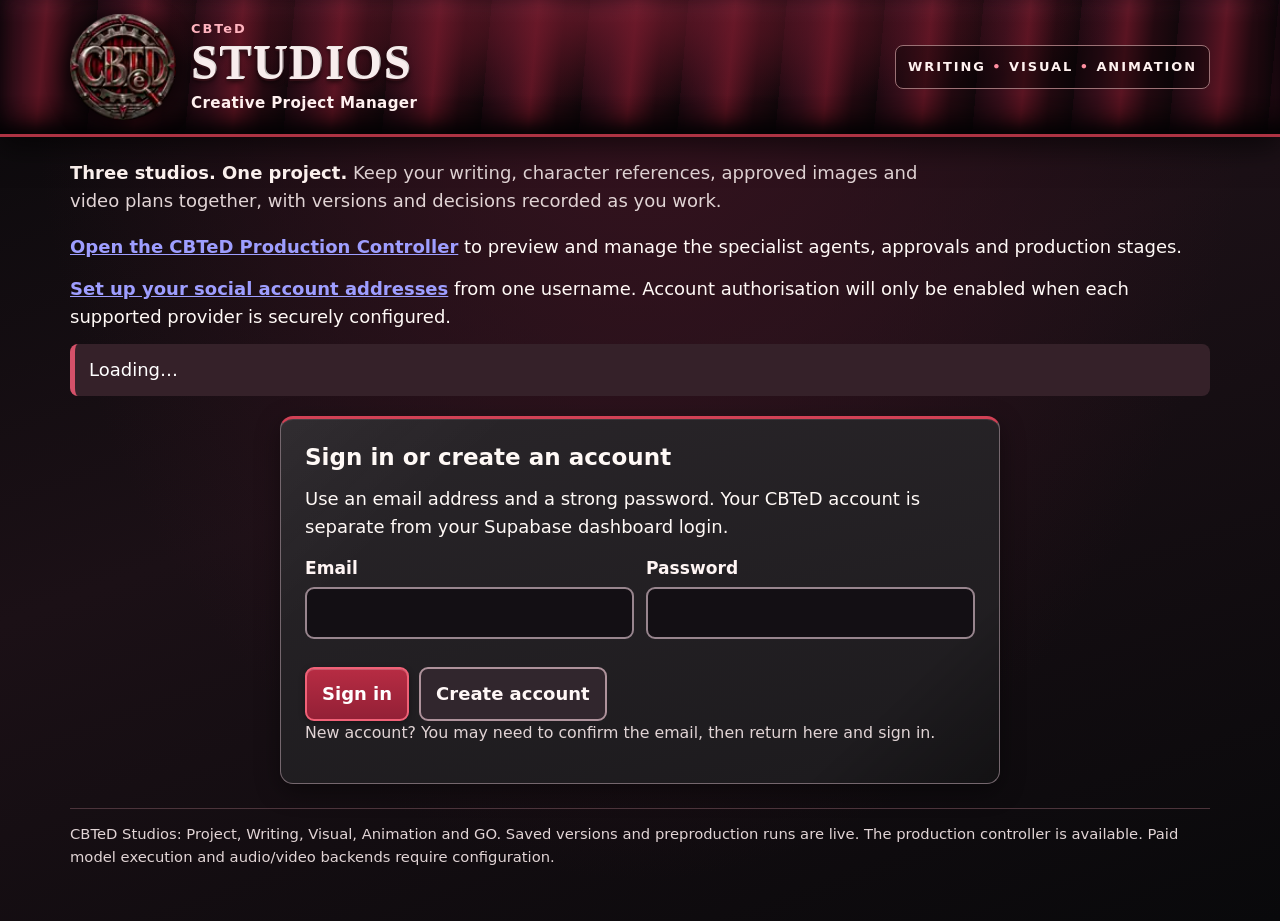
<file: app/index.html>
<!doctype html>
<html lang="en">
<head>
  <meta charset="utf-8">
  <meta name="viewport" content="width=device-width,initial-scale=1">
  <meta name="theme-color" content="#250c16">
  <meta name="description" content="CBTeD: a source-first shared project manager for Writing, Visual and Animation studios.">
  <title>CBTeD Studios | Creative Project Manager</title>
  <meta property="og:title" content="CBTeD Studios">
  <meta property="og:description" content="Three creative studios. One shared project. Writing, Visual and Animation.">
  <meta property="og:image" content="https://cannabusted.github.io/CBTeD/assets/cbted-emblem.webp">
  <link rel="icon" type="image/webp" sizes="96x96" href="./assets/cbted-emblem.webp">
  <link rel="stylesheet" href="./styles.css">
  <script type="module" src="./app.js"></script>
</head>
<body>
<a class="skip-link" href="#main">Skip to main content</a>
<header class="site-header">
  <div class="container header-inner">
    <a class="brand-lockup" href="./" aria-label="CBTeD Studios, project manager home">
      <img class="brand-emblem" src="./assets/cbted-emblem.webp" alt="" width="96" height="96" fetchpriority="high">
      <span class="brand-text">
        <span class="eyebrow brand-name">CBTeD</span>
        <span class="brand-studios" aria-hidden="true">STUDIOS</span>
        <span class="brand-subtitle">Creative Project Manager</span>
      </span>
    </a>
    <span class="header-descriptor">WRITING <span aria-hidden="true">•</span> VISUAL <span aria-hidden="true">•</span> ANIMATION</span>
  </div>
</header>
<main id="main" class="container">
  <p class="intro"><strong>Three studios. One project.</strong> Keep your writing, character references, approved images and video plans together, with versions and decisions recorded as you work.</p>
  <p><a href="./production.html"><strong>Open the CBTeD Production Controller</strong></a> to preview and manage the specialist agents, approvals and production stages.</p>
  <p><a href="./socials.html"><strong>Set up your social account addresses</strong></a> from one username. Account authorisation will only be enabled when each supported provider is securely configured.</p>
  <div id="status" class="status" role="status" aria-live="polite">Loading…</div>
  <section id="auth-panel" class="panel" aria-labelledby="auth-heading">
    <h2 id="auth-heading">Sign in or create an account</h2>
    <p>Use an email address and a strong password. Your CBTeD account is separate from your Supabase dashboard login.</p>
    <form id="auth-form">
      <div class="fields">
        <label>Email <input id="email" name="email" type="email" autocomplete="email" required></label>
        <label>Password <input id="password" name="password" type="password" autocomplete="current-password" required minlength="8"></label>
      </div>
      <div class="actions">
        <button type="submit">Sign in</button>
        <button type="button" id="sign-up" class="secondary">Create account</button>
      </div>
    </form>
    <p class="hint">New account? You may need to confirm the email, then return here and sign in.</p>
  </section>
  <dialog id="signup-dialog" class="auth-dialog" aria-labelledby="signup-dialog-title" aria-describedby="signup-dialog-description">
    <div class="auth-dialog-content">
      <p class="eyebrow">CBTeD ACCOUNT</p>
      <h2 id="signup-dialog-title">Check your email</h2>
      <p id="signup-dialog-description">Your registration request may have gone through.</p>
      <p id="signup-dialog-instructions">Open the confirmation email from Supabase and tap its link. Then come back here and sign in.</p>
      <p class="hint">Check your spam or junk folder too. If an email has already arrived, you do not need to register again.</p>
      <button id="signup-dialog-close" type="button" autofocus>Got it</button>
    </div>
  </dialog>
  <section id="workspace" hidden aria-label="Your private workspace">
    <div class="session-bar">
      <p>Signed in as <strong id="user-email"></strong></p>
      <button type="button" id="sign-out" class="secondary">Sign out</button>
    </div>
    <div class="layout">
      <aside class="panel" aria-labelledby="projects-heading">
        <h2 id="projects-heading">Projects</h2>
        <form id="project-form">
          <label>New project name <input id="project-title" name="project-title" placeholder="e.g. An Ordinary Tuesday" maxlength="200" required></label>
          <button type="submit">Create project</button>
        </form>
        <p id="project-empty" class="hint">You have no projects yet.</p>
        <ul id="project-list" class="clean-list" aria-label="Your projects"></ul>
      </aside>
      <div id="project-details" class="main-column" hidden>
        <nav class="studio-navigation panel" aria-label="Choose a studio">
          <label for="studio-selector">Which studio would you like to work in?
            <select id="studio-selector">
              <option value="project">1. Project setup, rules and files</option>
              <option value="writing">2. Writing Studio: lyrics, stories and ideas</option>
              <option value="visual">3. Visual Studio: image generation setup</option>
              <option value="animation">4. Animation Studio: video generation setup</option>
              <option value="run">5. GO: Prepare production</option>
            </select>
          </label>
          <p id="studio-nav-help" class="hint">Choose a studio, complete its boxes, then use Save at the bottom of that studio page. You can return to any studio without losing saved versions.</p>
        </nav>
        <div id="page-project" class="studio-page" data-studio-page="project">
          <section class="panel" aria-labelledby="selected-heading">
          <p class="eyebrow">PROJECT WORKSPACE</p>
          <h2 id="selected-heading"></h2>
          <p id="project-summary" class="hint"></p>
          <form id="project-settings-form">
            <label for="project-display-title">Project title
              <input id="project-display-title" maxlength="200" required placeholder="What is your project called?">
            </label>
            <label for="project-description">What is this project about?
              <textarea id="project-description" class="compact-textarea" rows="5" placeholder="Describe your song, story, film, video or creative project."></textarea>
            </label>
          </form>
        </section>
          <section class="panel" aria-labelledby="rules-heading">
          <h2 id="rules-heading">Project rules and corrections</h2>
          <p>Store project-specific rules separately from the three studios' master instructions. Revisions retain their history.</p>
          <form id="rule-form">
            <div class="fields">
              <label>Applies to
                <select id="rule-scope"><option value="project">Whole project</option><option value="writing">Writing</option><option value="visual">Visual</option><option value="animation">Animation</option></select>
              </label>
              <label>Name this rule <input id="rule-key" maxlength="160" placeholder="e.g. Main character always wears a black hat" required></label>
              <label>Kind
                <select id="rule-kind"><option value="constraint">Constraint</option><option value="correction">Correction</option><option value="decision">Decision</option><option value="preference">Preference</option><option value="reference">Reference</option></select>
              </label>
            </div>
            <label>Describe the rule or correction <textarea id="rule-body" rows="4" required placeholder="Write exactly what must stay the same or what needs to change."></textarea></label>
            <button type="submit">Save rule revision</button>
          </form>
          <h3>Current project rules</h3>
          <p id="rules-empty" class="hint">No project-specific rules saved.</p>
          <ul id="rules-list" class="clean-list"></ul>
        </section>
          <section class="panel" aria-labelledby="files-heading">
          <div class="section-heading"><h2 id="files-heading">Private project files</h2><span class="pill">All studios</span></div>
          <p>Reference photos, documents, sound and video files are stored privately. Each upload gets a unique path.</p>
          <form id="file-form">
            <div class="fields">
              <label>File category
                <select id="file-category">
                  <option value="references">Reference images and files</option>
                  <option value="writing">Writing files</option>
                  <option value="images">Generated images</option>
                  <option value="videos">Video clips</option>
                  <option value="audio">Audio</option>
                  <option value="exports">Exports</option>
                  <option value="other">Other</option>
                </select>
              </label>
              <label>Choose a file <input id="project-file" type="file" required></label>
            </div>
            <button type="submit">Upload private file</button>
          </form>
          <h3>Files in this project</h3>
          <p id="files-empty" class="hint">No files uploaded.</p>
          <ul id="files-list" class="clean-list"></ul>
        </section>
          <section class="panel page-save-footer" aria-label="Save this project's details">
            <div class="page-save-actions">
              <button type="submit" form="project-settings-form">Save Project Details</button>
              <p id="project-save-info" class="hint" role="status" aria-live="polite">Project title and description are saved here. Rules and files have their own save and upload controls.</p>
            </div>
          </section>
        </div>
        <div id="page-writing" class="studio-page" data-studio-page="writing" hidden>
          <section class="panel" aria-labelledby="writing-heading">
          <div class="section-heading"><h2 id="writing-heading">Writing Studio: your words and ideas</h2><span class="pill">Writing</span></div>
          <p>Keep what you've already written separate from your ideas and possible rewrites. You can start with just an idea. Each time you save, CBTeD keeps a new version without replacing the earlier one.</p>
          <div class="fields">
            <label for="source-select">Choose writing you've already saved
              <select id="source-select"><option value="">Start something new</option></select>
            </label>
            <label for="version-select">Choose an earlier saved draft
              <select id="version-select" disabled><option value="">No drafts saved yet</option></select>
            </label>
          </div>
          <form id="source-form">
            <div class="fields">
              <label for="source-title"><span id="writing-title-label">Song title</span>
                <input id="source-title" maxlength="200" required placeholder="Type your song title here">
              </label>
              <label for="source-type">What are you writing?
                <select id="source-type">
                  <option value="lyrics">Song lyrics</option><option value="poem">Poem</option>
                  <option value="story">Story</option><option value="script">Script</option>
                  <option value="treatment">Film or story treatment</option><option value="notes">Notes</option>
                  <option value="other">Other writing</option>
                </select>
              </label>
            </div>
            <div class="writing-field">
              <label for="source-text" id="writing-current-label">My current lyrics</label>
              <p id="writing-current-help" class="hint">These are the lyrics you've written already. Leave this blank if you're still working out the idea.</p>
              <textarea id="source-text" rows="10" spellcheck="true" aria-describedby="writing-current-help" placeholder="My current lyrics: paste or type the lyrics you have so far."></textarea>
            </div>
            <div class="writing-field">
              <label for="writing-ideas" id="writing-ideas-label">My ideas</label>
              <p id="writing-ideas-help" class="hint">Keep themes, scenes, images, rough thoughts and notes here. They won't be treated as finished lyrics.</p>
              <textarea id="writing-ideas" class="compact-textarea" rows="5" spellcheck="true" aria-describedby="writing-ideas-help" placeholder="My ideas: what I want to write about, what happens, and anything I don't want to forget."></textarea>
            </div>
            <div class="writing-field">
              <label for="writing-suggestions" id="writing-suggestions-label">Suggested lyrics / alternative lines</label>
              <p id="writing-suggestions-help" class="hint">Put possible rewrites or suggested lines here. They remain suggestions and won't replace your current lyrics.</p>
              <textarea id="writing-suggestions" class="compact-textarea" rows="5" spellcheck="true" aria-describedby="writing-suggestions-help" placeholder="Suggested lyrics: alternative lines or possible verses to consider later."></textarea>
            </div>

          </form>
          <p id="version-info" class="hint" aria-live="polite">Nothing saved yet. Enter a title and something in at least one writing box.</p>
          <div class="actions">
            <button type="button" id="approve-source" class="secondary" disabled>Approve this saved draft</button>
            <button type="button" id="handoff-source" class="secondary" disabled>Prepare approved writing for Visual Studio</button>
          </div>
          <p id="approval-info" class="hint">You choose which saved version is approved. Ideas and suggested lines stay separate from your current writing.</p>
          <div class="page-save-actions">
            <button type="submit" form="source-form">Save Writing Draft</button>
            <button type="button" id="new-source" class="secondary">Start another piece of writing</button>
          </div>
        </section>
        </div>
        <div id="page-visual" class="studio-page" data-studio-page="visual" hidden>
          <section class="panel" aria-labelledby="visual-heading">
          <div class="section-heading"><h2 id="visual-heading">Visual Studio</h2><span class="pill">Image generation</span></div>
          <p>Describe the images you want and connect the right character, style and location references. Each requested image is a separate task. Saving this page does not generate an image.</p>
          <form id="visual-form">
            <label for="visual-purpose">What are these images for?
              <select id="visual-purpose">
                <option value="song">Song or music video</option>
                <option value="story">Story or narrative</option>
                <option value="poster">Poster or key art</option>
                <option value="thumbnail">Thumbnail or cover</option>
                <option value="animation">Still frames for animation</option>
                <option value="other">Other project</option>
              </select>
            </label>
            <label for="visual-source-ref">Approved writing to illustrate (optional)
              <select id="visual-source-ref"><option value="">Independent visual concept, without writing</option></select>
            </label>
            <label for="visual-concept">What should the images show?
              <textarea id="visual-concept" rows="5" placeholder="Describe the scenes, emotions or central visual concept." required></textarea>
            </label>
            <label for="visual-source-moment">Specific lyric, paragraph or scene to use
              <textarea id="visual-source-moment" class="compact-textarea" rows="3" placeholder="Exact line or moment in the source. For a set, describe which moments should be explored."></textarea>
            </label>
            <div class="fields">
              <label for="visual-count">How many separate images?
                <input id="visual-count" type="number" min="1" max="50" value="1" required>
              </label>
              <label for="visual-ratio">Image shape
                <select id="visual-ratio">
                  <option value="16:9">16:9 landscape (video)</option>
                  <option value="9:16">9:16 portrait (social video)</option>
                  <option value="1:1">1:1 square</option>
                  <option value="2:3">2:3 portrait</option>
                  <option value="3:2">3:2 landscape</option>
                  <option value="7:3">7:3 extra wide</option>
                </select>
              </label>
            </div>
            <label for="visual-world">Visual style and world
              <textarea id="visual-world" class="compact-textarea" rows="4" placeholder="Photorealistic documentary, cinematic lighting, colour palette, atmosphere, locations, textures."></textarea>
            </label>
            <label for="visual-characters">Characters and their appearance
              <textarea id="visual-characters" class="compact-textarea" rows="4" placeholder="Identity, face, clothing, accessories, poses, and how to keep characters consistent."></textarea>
            </label>
            <label for="visual-camera">Camera angles and variety
              <textarea id="visual-camera" class="compact-textarea" rows="3" placeholder="Close-ups, overhead shots, different locations, interactions, visual metaphors."></textarea>
            </label>
            <label for="visual-continuity">What must stay consistent?
              <textarea id="visual-continuity" class="compact-textarea" rows="3" placeholder="Fixed character details, wardrobe, props, source continuity, established visual world."></textarea>
            </label>
            <label for="visual-restrictions">Things to avoid or correct
              <textarea id="visual-restrictions" class="compact-textarea" rows="3" placeholder="Unwanted repeats, incorrect colours or clothing, mistakes to prevent."></textarea>
            </label>
            <h3>Reference images</h3>
            <p class="hint">Upload character, clothing, style, location or object images, then select the correct role for each.</p>
            <div class="asset-upload-widget">
              <label for="visual-upload-file">Add reference photograph(s) to this project
                <input id="visual-upload-file" type="file" accept="image/*" multiple>
              </label>
              <button id="visual-upload-button" type="button" class="secondary">Upload Visual References</button>
              <p id="visual-upload-status" class="hint" role="status" aria-live="polite">Your reference images stay private to this project.</p>
            </div>
            <div class="fields">
              <label for="visual-character-asset">Character identity photo
                <select id="visual-character-asset"><option value="">No character photo selected</option></select>
              </label>
              <label for="visual-style-asset">Style reference image
                <select id="visual-style-asset"><option value="">No style image selected</option></select>
              </label>
              <label for="visual-location-asset">Location reference image
                <select id="visual-location-asset"><option value="">No location image selected</option></select>
              </label>
              <label for="visual-object-asset">Prop or object reference image
                <select id="visual-object-asset"><option value="">No object image selected</option></select>
              </label>
              <label for="visual-clothing-asset">Clothing or wardrobe reference
                <select id="visual-clothing-asset"><option value="">No clothing image selected</option></select>
              </label>
              <label for="visual-composition-asset">Camera framing or composition reference
                <select id="visual-composition-asset"><option value="">No composition image selected</option></select>
              </label>
            </div>
            <div class="fields">
              <label for="visual-thumbnail-policy">Should a thumbnail count as one of the images?
                <select id="visual-thumbnail-policy">
                  <option value="none">No thumbnail requested</option>
                  <option value="included">Yes, include it in the total count</option>
                  <option value="additional">Create one extra thumbnail beyond the count</option>
                </select>
              </label>
              <label for="visual-thumbnail-title">Exact thumbnail or poster text, if needed
                <input id="visual-thumbnail-title" placeholder="Type the exact title and artist wording here">
              </label>
            </div>
            <div class="page-save-actions">
              <button type="submit">Save Visual Setup</button>
              <p id="visual-save-info" class="hint" role="status" aria-live="polite">No Visual setup saved yet.</p>
            </div>
          </form>
        </section>
        </div>
        <div id="page-animation" class="studio-page" data-studio-page="animation" hidden>
          <section class="panel" aria-labelledby="animation-heading">
          <div class="section-heading"><h2 id="animation-heading">Animation Studio</h2><span class="pill">Image to video</span></div>
          <p>Set the actions, camera motion, sound and continuity for each video clip. Motion prompts describe what changes over time in the approved still image. Saving here does not render a video.</p>
          <form id="animation-form">
            <label for="animation-source-ref">Approved writing or scene (optional)
              <select id="animation-source-ref"><option value="">Independent animation concept</option></select>
            </label>
            <label for="animation-start-asset">Starting image to animate
              <select id="animation-start-asset"><option value="">Select an image after uploading it</option></select>
            </label>
            <div class="asset-upload-widget">
              <label for="animation-upload-file">Upload the image to animate
                <input id="animation-upload-file" type="file" accept="image/*">
              </label>
              <button id="animation-upload-button" type="button" class="secondary">Upload Start Image</button>
              <p id="animation-upload-status" class="hint" role="status" aria-live="polite">Upload first, then select the approved start image above.</p>
            </div>
            <label for="animation-goal">What happens in this scene?
              <textarea id="animation-goal" rows="5" required placeholder="Describe the action, change and emotional beat that should unfold in the video."></textarea>
            </label>
            <div class="fields">
              <label for="animation-count">How many separate video clips?
                <input id="animation-count" type="number" min="1" max="50" value="1" required>
              </label>
              <label for="animation-seconds">Seconds per clip
                <input id="animation-seconds" type="number" min="1" max="300" value="10" required>
              </label>
              <label for="animation-ratio">Video shape
                <select id="animation-ratio">
                  <option value="16:9">16:9 landscape</option>
                  <option value="9:16">9:16 portrait</option>
                  <option value="1:1">1:1 square</option>
                  <option value="7:3">7:3 extra wide</option>
                </select>
              </label>
              <label for="animation-provider">Preferred video generator
                <select id="animation-provider">
                  <option value="unselected">Choose later (provider not connected)</option>
                  <option value="runway">Runway (requires provider connection)</option>
                  <option value="kling">Kling (requires provider connection)</option>
                  <option value="other">Other image-to-video provider (requires connection)</option>
                </select>
              </label>
            </div>
            <label for="animation-subject">Subject movement and action
              <textarea id="animation-subject" class="compact-textarea" rows="3" placeholder="Who moves, how their body acts, and what changes first, next and last."></textarea>
            </label>
            <label for="animation-camera">Camera movement
              <textarea id="animation-camera" class="compact-textarea" rows="3" placeholder="Push-in, tracking, orbit, tilt, locked shot, crane movement, shot changes."></textarea>
            </label>
            <label for="animation-atmosphere">Environment and atmosphere in motion
              <textarea id="animation-atmosphere" class="compact-textarea" rows="3" placeholder="Moving light, rain, fog, fabric, traffic, reflections or background activity."></textarea>
            </label>
            <label for="animation-audio">Audio, dialogue and ambience
              <textarea id="animation-audio" class="compact-textarea" rows="3" placeholder="Exact dialogue if supplied, room tone, sound effects or atmosphere."></textarea>
            </label>
            <label for="animation-continuity">What must remain the same?
              <textarea id="animation-continuity" class="compact-textarea" rows="3" placeholder="Reference character, clothing, starting image, physical geography and end-frame continuity."></textarea>
            </label>
            <div class="page-save-actions">
              <button type="submit">Save Animation Setup</button>
              <p id="animation-save-info" class="hint" role="status" aria-live="polite">No Animation setup saved yet.</p>
            </div>
          </form>
        </section>
        </div>
        <div id="page-run" class="studio-page" data-studio-page="run" hidden>
          <section class="panel" aria-labelledby="run-heading">
          <div class="section-heading"><h2 id="run-heading">GO: Prepare your production</h2><span class="pill">Production control</span></div>
          <p>Select the studios you want to use. GO saves a dated production snapshot and creates the relevant work records. It can also create a downloadable production brief.</p>
          <p class="run-warning">Media generation is not yet connected: GO prepares and tracks work, but it cannot claim to have generated images or video clips. Those tasks are recorded as waiting for an authorised generation provider.</p>
          <form id="run-form">
            <fieldset class="stage-choices">
              <legend>Which stages should this run include?</legend>
              <label><input id="run-writing" type="checkbox" checked> Writing: use my saved draft</label>
              <label><input id="run-visual" type="checkbox"> Visual: use my saved image setup</label>
              <label><input id="run-animation" type="checkbox"> Animation: use my saved video setup</label>
            </fieldset>
            <div id="run-preflight" class="preflight" role="status" aria-live="polite">Select stages to check what is ready.</div>
          </form>
          <h3>Previous production runs</h3>
          <p id="runs-empty" class="hint">No production runs saved yet.</p>
          <ul id="runs-list" class="clean-list"></ul>
        </section>
          <section class="panel" aria-labelledby="tasks-heading">
          <div class="section-heading"><h2 id="tasks-heading">Studio tasks</h2><span class="pill">Shared progress</span></div>
          <p>Track work in Writing, Visual or Animation. Creating a task records it, but does not start AI generation.</p>
          <form id="task-form">
            <div class="fields">
              <label>Studio
                <select id="task-studio"><option value="writing">Writing</option><option value="visual">Visual</option><option value="animation">Animation</option></select>
              </label>
              <label>Requested separate outputs <input id="task-units" type="number" min="1" max="1000" value="1" required></label>
            </div>
            <label>What do you want done? <input id="task-operation" maxlength="300" placeholder="e.g. Create six separate 16:9 images from my lyrics" required></label>
            <button type="submit">Create task</button>
          </form>
          <h3>Project tasks</h3>
          <p id="tasks-empty" class="hint">No tasks recorded.</p>
          <ul id="tasks-list" class="clean-list"></ul>
        </section>
          <section class="panel" aria-labelledby="handoffs-heading">
          <h2 id="handoffs-heading">Studio handoffs</h2>
          <p>An approved writing version can be handed off to Visual Studio without changing the source text.</p>
          <p id="handoffs-empty" class="hint">No handoffs recorded.</p>
          <ul id="handoffs-list" class="clean-list"></ul>
        </section>
          <section class="panel page-save-footer" aria-label="Run the selected production stages">
            <div class="page-save-actions">
              <button id="run-submit" type="submit" form="run-form">GO: Prepare Production Run</button>
              <p id="run-status" class="hint" role="status" aria-live="polite">Nothing started yet.</p>
              <button type="button" id="download-brief" class="secondary" disabled>Download latest production brief</button>
            </div>
          </section>
        </div>
      </div>
    </div>
  </section>
</main>
<footer class="container footer"><p>CBTeD Studios: Project, Writing, Visual, Animation and GO. Saved versions and preproduction runs are live. The production controller is available. Paid model execution and audio/video backends require configuration.</p></footer>
</body>
</html>
</file>
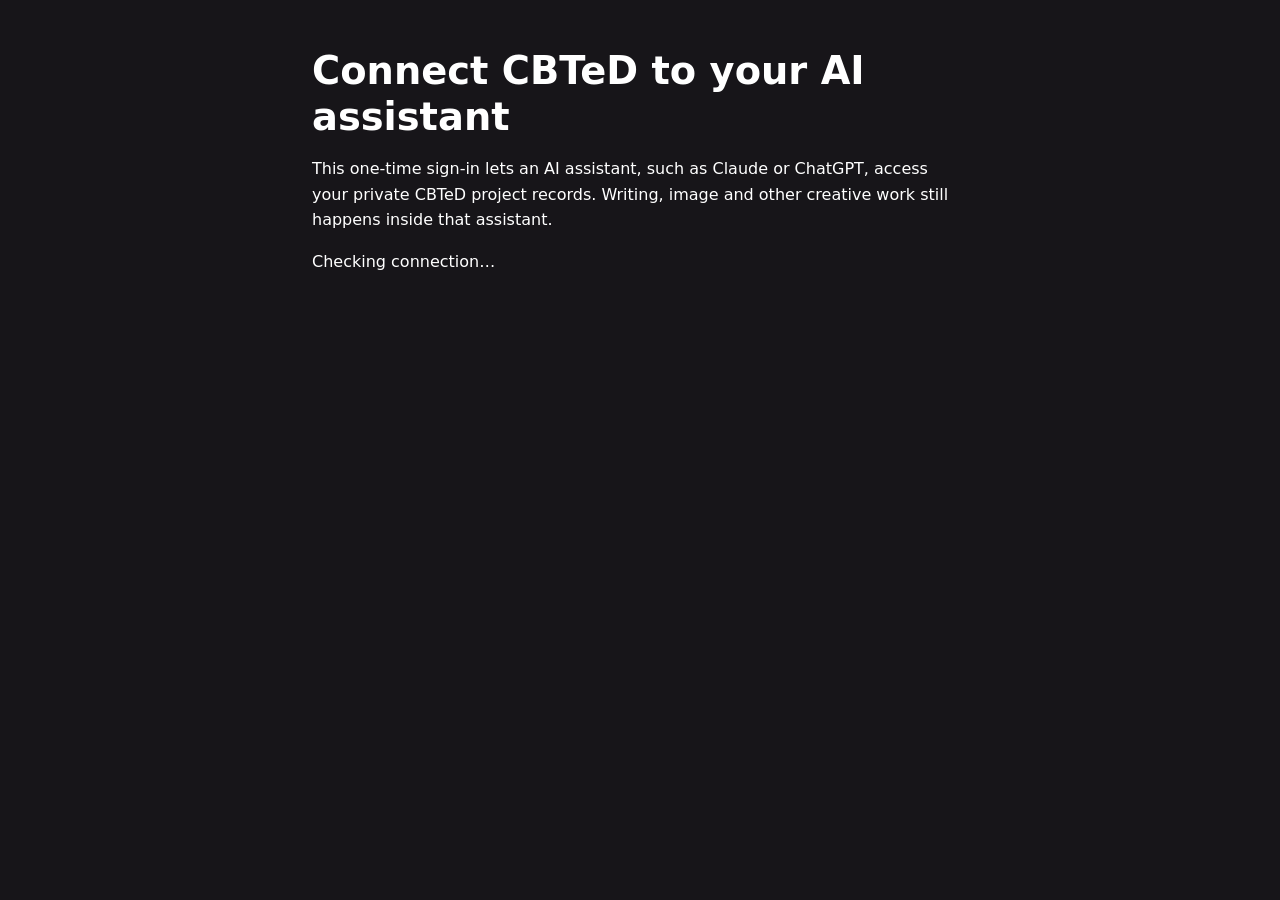
<file: app/oauth/consent/index.html>
<!doctype html>
<html lang="en">
<head>
  <meta charset="utf-8">
  <meta name="viewport" content="width=device-width, initial-scale=1">
  <title>Connect CBTeD to your AI assistant</title>
  <meta name="description" content="Authorise an AI assistant such as Claude or ChatGPT to access your private CBTeD creative projects.">
  <meta http-equiv="Content-Security-Policy" content="default-src 'none'; script-src 'self' https://esm.sh; connect-src https://dmzzyfiwtosxtyekpbfi.supabase.co https://esm.sh; style-src 'unsafe-inline'; img-src 'self' data:; base-uri 'none'; object-src 'none'">
  <style>
    :root{color-scheme:dark;font-family:system-ui,sans-serif;background:#171519;color:#fff}
    body{max-width:41rem;margin:0 auto;padding:clamp(1rem,5vw,3rem);line-height:1.6}
    h1{line-height:1.2;font-size:clamp(1.75rem,6vw,2.4rem);margin:0 0 1rem}
    h2{font-size:1.2rem}
    .panel{background:#242127;border:1px solid #696169;border-radius:14px;padding:1.2rem;margin:1rem 0}
    button,input{font:inherit;box-sizing:border-box}
    label{display:block;font-weight:650;margin-top:1rem}
    input{display:block;width:100%;border:2px solid #9e939e;background:#100d11;color:#fff;padding:.75rem;border-radius:8px}
    button{border:2px solid #ffc0c0;border-radius:10px;background:#9c1730;color:#fff;padding:.75rem 1rem;font-weight:700;margin:.6rem .5rem .2rem 0;cursor:pointer}
    button.secondary{background:transparent}
    button:focus-visible,input:focus-visible,a:focus-visible{outline:4px solid #f6d66f;outline-offset:4px}
    button:disabled{opacity:.6;cursor:progress}
    a{color:#ffb0bd}
    #status{min-height:2rem}
    .error{color:#ffc3c3}
    code{overflow-wrap:anywhere}
    [hidden]{display:none!important}
    ul{padding-left:1.4rem}
  </style>
</head>
<body>
  <main>
    <h1>Connect CBTeD to your AI assistant</h1>
    <p>This one-time sign-in lets an AI assistant, such as Claude or ChatGPT, access your private CBTeD project records. Writing, image and other creative work still happens inside that assistant.</p>
    <p id="status" role="status" aria-live="polite">Checking connection…</p>
    <section id="signin" class="panel" hidden>
      <h2>Sign in to your CBTeD account</h2>
      <form id="signin-form">
        <label for="email">Email</label><input id="email" type="email" autocomplete="email" required>
        <label for="password">Password</label><input id="password" type="password" autocomplete="current-password" required>
        <button id="signin-button" type="submit">Sign in</button>
      </form>
      <p><a href="../../">Manage or create your CBTeD account</a></p>
    </section>
    <section id="consent" class="panel" hidden>
      <h2>Review the requested access</h2>
      <p>Signed in as <strong id="signed-in-as"></strong>.</p>
      <p>Application: <strong id="client-name"></strong></p>
      <p>Destination: <code id="redirect-uri"></code></p>
      <p>Permissions requested:</p>
      <ul id="scopes"></ul>
      <p>Granting access lets <span class="assistant-name">this assistant</span> read and manage your CBTeD projects under your existing account permissions. It does not grant access to your Supabase dashboard or database secrets.</p>
      <button id="approve" type="button">Approve connection</button>
      <button id="deny" type="button" class="secondary">Deny</button>
      <button id="switch-account" type="button" class="secondary">Use another CBTeD account</button>
    </section>
  </main>
  <script type="module" src="./consent.js"></script>
</body>
</html>
</file>
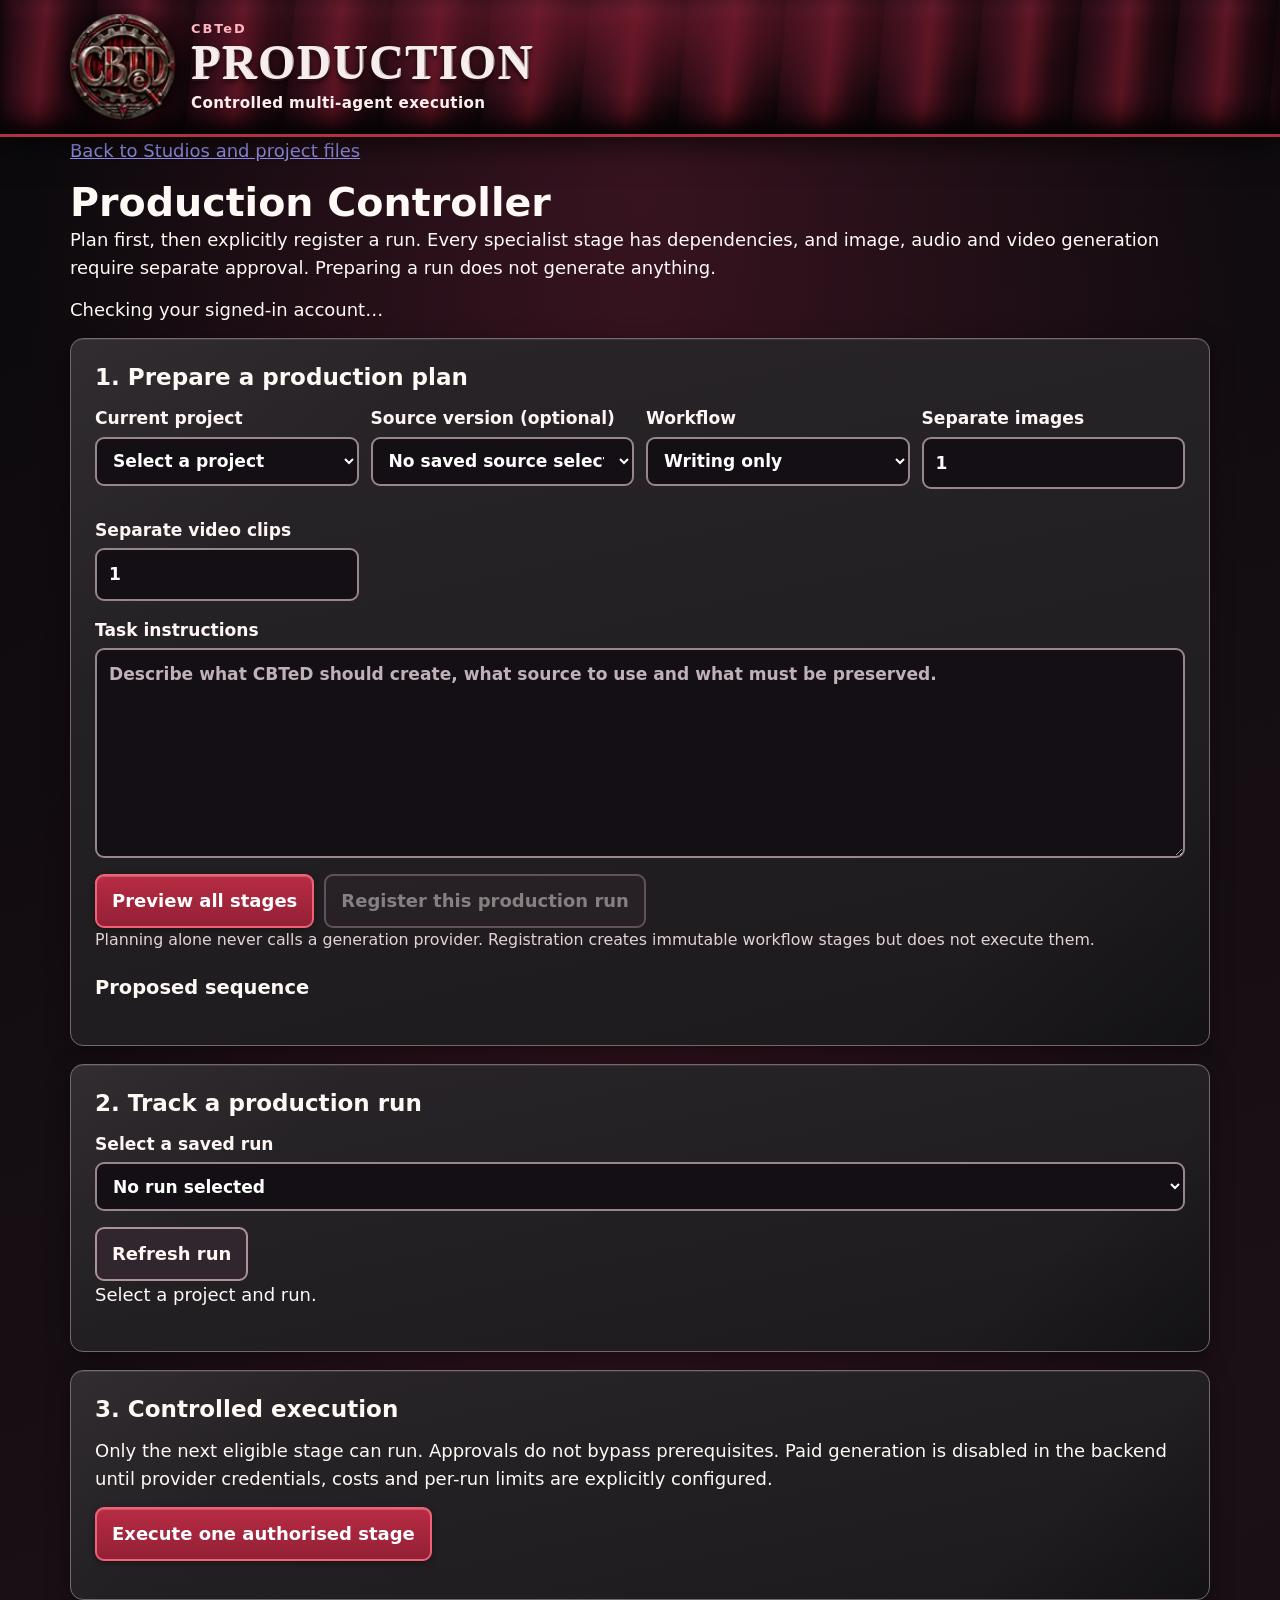
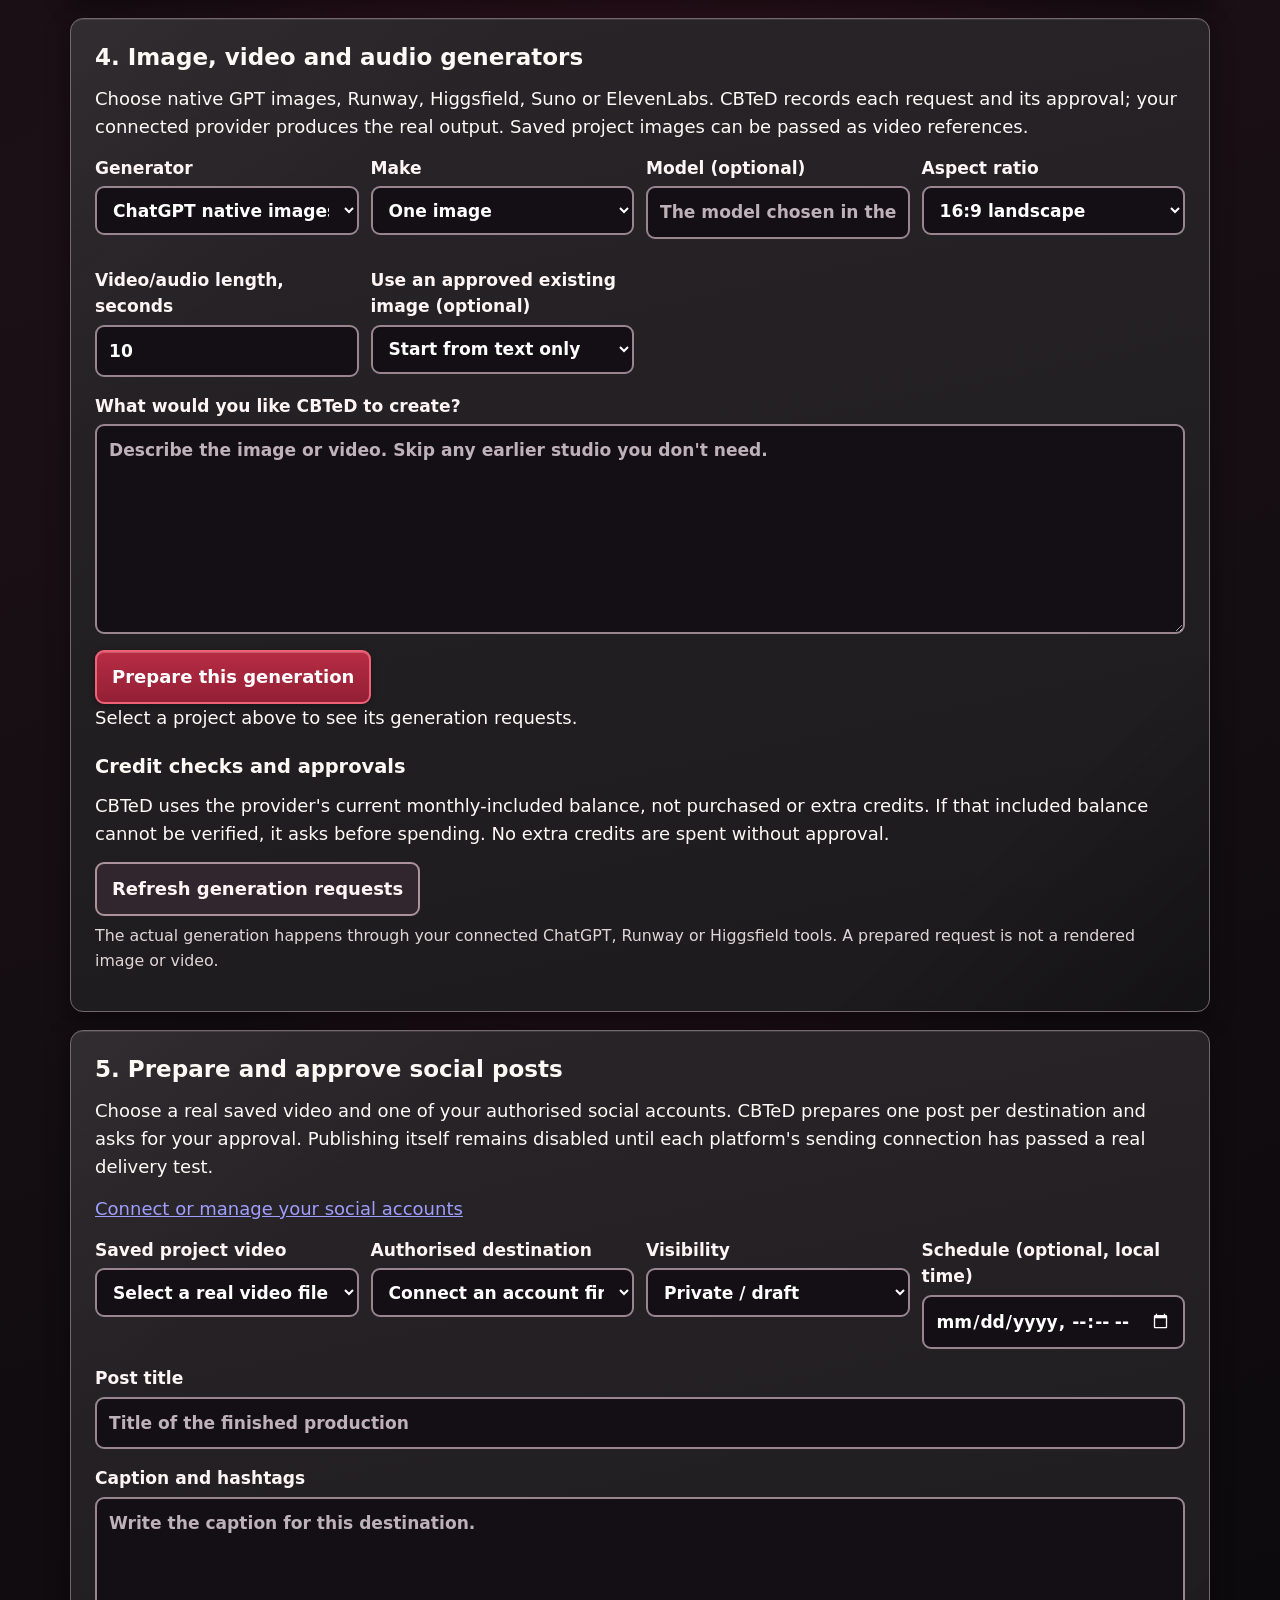
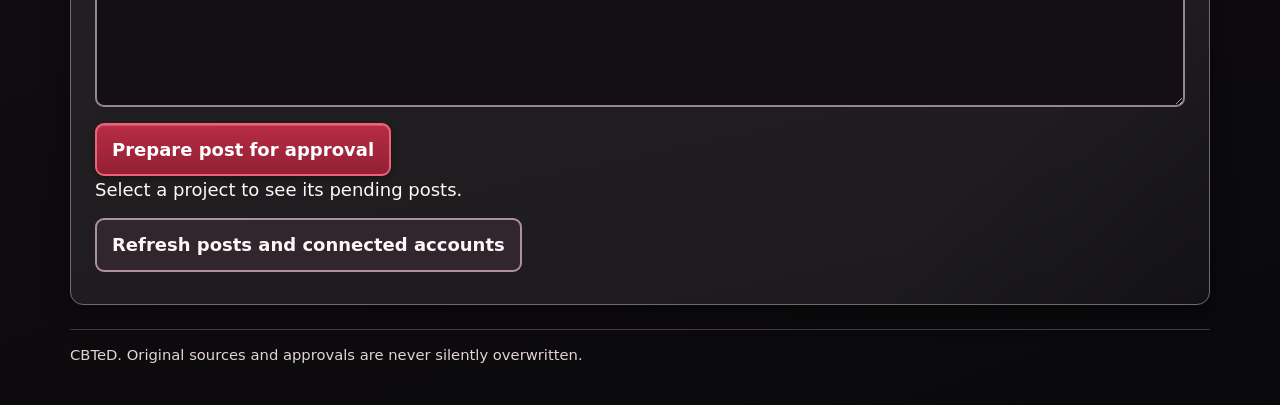
<file: app/production.html>
<!doctype html>
<html lang="en">
<head>
 <meta charset="utf-8">
 <meta name="viewport" content="width=device-width,initial-scale=1">
 <meta name="theme-color" content="#250c16">
 <title>CBTeD | Production Controller</title>
 <link rel="stylesheet" href="./styles.css">
 <script type="module" src="./production.js"></script>
</head>
<body>
<a class="skip-link" href="#main">Skip to controller</a>
<header class="site-header"><div class="container header-inner">
 <a class="brand-lockup" href="./" aria-label="Back to CBTeD Studios">
  <img class="brand-emblem" src="./assets/cbted-emblem.webp" alt="" width="96" height="96">
  <span class="brand-text"><span class="eyebrow brand-name">CBTeD</span><span class="brand-studios">PRODUCTION</span><span class="brand-subtitle">Controlled multi-agent execution</span></span>
 </a>
</div></header>
<main id="main" class="container">
 <p><a href="./">Back to Studios and project files</a></p>
 <h1>Production Controller</h1>
 <p>Plan first, then explicitly register a run. Every specialist stage has dependencies, and image, audio and video generation require separate approval. Preparing a run does not generate anything.</p>
 <p id="production-status" role="status" aria-live="polite">Checking your signed-in account…</p>
 <section class="panel" aria-labelledby="planning-heading">
  <h2 id="planning-heading">1. Prepare a production plan</h2>
  <form id="production-form">
   <div class="fields">
    <label>Current project <select id="production-project" required><option value="">Select a project</option></select></label>
    <label>Source version (optional) <select id="production-source"><option value="">No saved source selected</option></select></label>
    <label>Workflow
      <select id="production-workflow" required>
        <option value="writing">Writing only</option>
        <option value="audio">Music or narration only (start with existing words)</option>
        <option value="visual">Images only</option>
        <option value="animation">Video from an idea or approved image (skip writing and image generation)</option>
        <option value="animation_publish">Video directly to publishing (skip unnecessary studios)</option>
        <option value="song_video">Complete song and music video</option>
        <option value="song_video_publish">Write song, create music/video and prepare publication</option>
        <option value="idea_to_publish">Idea to published video without music (legacy)</option>
        <option value="idea_to_publish_audio">Idea to music, video and publication (complete)</option>
      </select>
    </label>
    <label>Separate images <input id="production-images" type="number" min="1" max="20" value="1"></label>
    <label>Separate video clips <input id="production-videos" type="number" min="1" max="20" value="1"></label>
   </div>
   <label>Task instructions <textarea id="production-instructions" rows="5" maxlength="20000" placeholder="Describe what CBTeD should create, what source to use and what must be preserved." required></textarea></label>
   <div class="actions">
    <button type="submit" id="preview-production">Preview all stages</button>
    <button type="button" id="create-production" class="secondary" disabled>Register this production run</button>
   </div>
  </form>
  <p class="hint">Planning alone never calls a generation provider. Registration creates immutable workflow stages but does not execute them.</p>
  <section aria-labelledby="plan-heading">
   <h3 id="plan-heading">Proposed sequence</h3>
   <ol id="production-preview" aria-live="polite"></ol>
  </section>
 </section>
 <section class="panel" aria-labelledby="runs-heading">
  <h2 id="runs-heading">2. Track a production run</h2>
  <label>Select a saved run <select id="production-runs"><option value="">No run selected</option></select></label>
  <div class="actions"><button type="button" id="refresh-production" class="secondary">Refresh run</button></div>
  <p id="run-state" role="status" aria-live="polite">Select a project and run.</p>
  <ol id="production-steps"></ol>
 </section>
 <section class="panel" aria-labelledby="execution-heading">
  <h2 id="execution-heading">3. Controlled execution</h2>
  <p>Only the next eligible stage can run. Approvals do not bypass prerequisites. Paid generation is disabled in the backend until provider credentials, costs and per-run limits are explicitly configured.</p>
  <div class="actions"><button type="button" id="run-next">Execute one authorised stage</button></div>
  <p id="execution-result" role="status" aria-live="polite"></p>
 </section>
 <section class="panel" aria-labelledby="media-jobs-heading">
  <h2 id="media-jobs-heading">4. Image, video and audio generators</h2>
  <p>Choose native GPT images, Runway, Higgsfield, Suno or ElevenLabs. CBTeD records each request and its approval; your connected provider produces the real output. Saved project images can be passed as video references.</p>
  <form id="media-generation-form">
   <div class="fields">
    <label for="media-provider">Generator
     <select id="media-provider" required>
      <option value="chatgpt">ChatGPT native images (no external credits)</option>
      <option value="runway">Runway</option>
      <option value="higgsfield">Higgsfield</option>
      <option value="suno">Suno (songs and instrumentals)</option>
      <option value="elevenlabs">ElevenLabs (narration and dialogue)</option>
     </select>
    </label>
    <label for="media-kind">Make
     <select id="media-kind"><option value="image">One image</option><option value="video">One video clip</option><option value="audio">One music or spoken audio file</option></select>
    </label>
    <label for="media-model">Model (optional)
     <input id="media-model" placeholder="The model chosen in the connected tool" maxlength="100">
    </label>
    <label for="media-aspect">Aspect ratio
     <select id="media-aspect"><option value="16:9">16:9 landscape</option><option value="9:16">9:16 portrait</option><option value="1:1">1:1 square</option><option value="auto">Automatic</option></select>
    </label>
    <label for="media-duration">Video/audio length, seconds
     <input id="media-duration" type="number" min="1" max="360" value="10">
    </label>
    <label for="media-source">Use an approved existing image (optional)
     <select id="media-source"><option value="">Start from text only</option></select>
    </label>
   </div>
   <label for="media-prompt">What would you like CBTeD to create?
    <textarea id="media-prompt" rows="4" maxlength="20000" placeholder="Describe the image or video. Skip any earlier studio you don't need." required></textarea>
   </label>
   <button type="submit">Prepare this generation</button>
  </form>
  <p id="media-generation-status" role="status" aria-live="polite">Select a project above to see its generation requests.</p>
  <h3 id="credit-approvals-heading">Credit checks and approvals</h3>
  <p>CBTeD uses the provider's current monthly-included balance, not purchased or extra credits. If that included balance cannot be verified, it asks before spending. No extra credits are spent without approval.</p>
  <div class="actions"><button type="button" id="refresh-media" class="secondary">Refresh generation requests</button></div>
  <ul id="media-jobs" class="clean-list" aria-labelledby="credit-approvals-heading"></ul>
  <p class="hint">The actual generation happens through your connected ChatGPT, Runway or Higgsfield tools. A prepared request is not a rendered image or video.</p>
 </section>
 <section class="panel" aria-labelledby="publishing-project-heading">
  <h2 id="publishing-project-heading">5. Prepare and approve social posts</h2>
  <p>Choose a real saved video and one of your authorised social accounts. CBTeD prepares one post per destination and asks for your approval. Publishing itself remains disabled until each platform's sending connection has passed a real delivery test.</p>
  <p><a href="./socials.html">Connect or manage your social accounts</a></p>
  <form id="project-publish-form">
   <div class="fields">
    <label for="publish-asset">Saved project video
      <select id="publish-asset" required><option value="">Select a real video file</option></select>
    </label>
    <label for="publish-connection">Authorised destination
      <select id="publish-connection" required><option value="">Connect an account first</option></select>
    </label>
    <label for="publish-privacy">Visibility
      <select id="publish-privacy"><option value="private">Private / draft</option><option value="unlisted">Unlisted (where supported)</option><option value="public">Public after separate approval</option></select>
    </label>
    <label for="publish-scheduled">Schedule (optional, local time)
      <input id="publish-scheduled" type="datetime-local">
    </label>
   </div>
   <label for="publish-title">Post title
    <input id="publish-title" maxlength="200" placeholder="Title of the finished production" required>
   </label>
   <label for="publish-caption">Caption and hashtags
    <textarea id="publish-caption" rows="4" maxlength="2200" placeholder="Write the caption for this destination."></textarea>
   </label>
   <button type="submit">Prepare post for approval</button>
  </form>
  <p id="publishing-project-status" role="status" aria-live="polite">Select a project to see its pending posts.</p>
  <div class="actions"><button type="button" id="refresh-publishing" class="secondary">Refresh posts and connected accounts</button></div>
  <ul id="publishing-project-requests" class="clean-list"></ul>
 </section>
</main>
<footer class="container footer">CBTeD. Original sources and approvals are never silently overwritten.</footer>
</body>
</html>
</file>
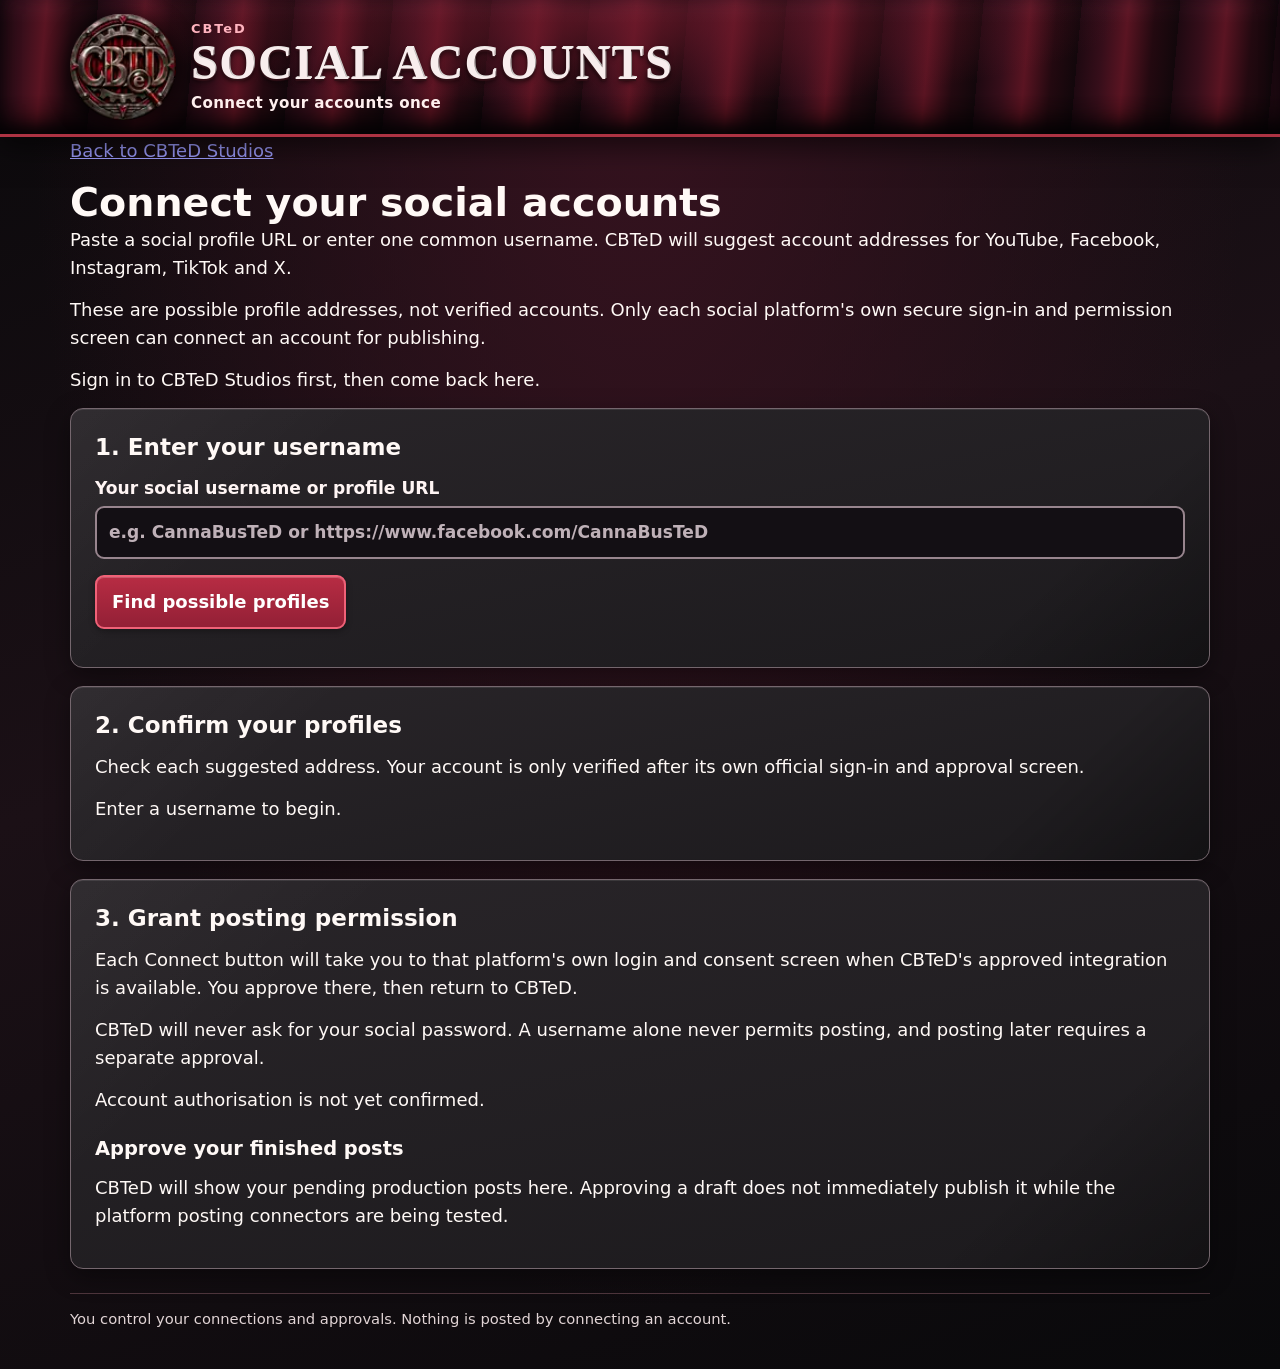
<file: app/socials.html>
<!doctype html>
<html lang="en">
<head>
 <meta charset="utf-8">
 <meta name="viewport" content="width=device-width,initial-scale=1">
 <meta name="theme-color" content="#250c16">
 <title>CBTeD | Connect social accounts</title>
 <link rel="stylesheet" href="./styles.css">
 <script type="module" src="./socials.js"></script>
</head>
<body>
<a class="skip-link" href="#main">Skip to social accounts</a>
<header class="site-header"><div class="container header-inner">
 <a class="brand-lockup" href="./" aria-label="Return to CBTeD Studios">
  <img class="brand-emblem" src="./assets/cbted-emblem.webp" alt="" width="96" height="96">
  <span class="brand-text"><span class="eyebrow brand-name">CBTeD</span><span class="brand-studios">SOCIAL ACCOUNTS</span><span class="brand-subtitle">Connect your accounts once</span></span>
 </a>
</div></header>
<main id="main" class="container">
 <p><a href="./">Back to CBTeD Studios</a></p>
 <h1>Connect your social accounts</h1>
 <p>Paste a social profile URL or enter one common username. CBTeD will suggest account addresses for YouTube, Facebook, Instagram, TikTok and X.</p>
 <p>These are possible profile addresses, not verified accounts. Only each social platform's own secure sign-in and permission screen can connect an account for publishing.</p>
 <p id="social-status" role="status" aria-live="polite">Sign in to CBTeD Studios first, then come back here.</p>
 <section class="panel" aria-labelledby="handle-heading">
  <h2 id="handle-heading">1. Enter your username</h2>
  <form id="handle-form">
   <label for="common-handle">Your social username or profile URL
    <input id="common-handle" name="handle" autocomplete="off" spellcheck="false" placeholder="e.g. CannaBusTeD or https://www.facebook.com/CannaBusTeD" maxlength="320" required>
   </label>
   <div class="actions"><button type="submit">Find possible profiles</button></div>
  </form>
  <p id="handle-note" class="hint" role="status" aria-live="polite"></p>
 </section>
 <section class="panel" aria-labelledby="profiles-heading">
  <h2 id="profiles-heading">2. Confirm your profiles</h2>
  <p>Check each suggested address. Your account is only verified after its own official sign-in and approval screen.</p>
  <div id="social-profiles" aria-live="polite"><p>Enter a username to begin.</p></div>
 </section>
 <section class="panel" aria-labelledby="approvals-heading">
  <h2 id="approvals-heading">3. Grant posting permission</h2>
  <p>Each Connect button will take you to that platform's own login and consent screen when CBTeD's approved integration is available. You approve there, then return to CBTeD.</p>
  <p>CBTeD will never ask for your social password. A username alone never permits posting, and posting later requires a separate approval.</p>
  <p id="connection-status" role="status" aria-live="polite">Account authorisation is not yet confirmed.</p>
  <section aria-labelledby="post-approvals-heading">
   <h3 id="post-approvals-heading">Approve your finished posts</h3>
   <p>CBTeD will show your pending production posts here. Approving a draft does not immediately publish it while the platform posting connectors are being tested.</p>
   <ul id="post-approvals" class="clean-list"></ul>
  </section>
  <ul id="connected-accounts" class="clean-list" aria-label="Accounts actually connected"></ul>
 </section>
</main>
<footer class="container footer">You control your connections and approvals. Nothing is posted by connecting an account.</footer>
</body>
</html>
</file>
<file: app/styles.css>
/* CBTeD Studios: the approved gunmetal/ruby/velvet visual identity.
   Text, controls and focus states remain high-contrast and mobile accessible. */
:root{
  color-scheme:dark;
  --bg:#110c10; --panel:#211d21; --panel2:#30262d; --line:#756970;
  --text:#fff9f6; --muted:#e1d4d5; --accent:#b72c43; --accent-ink:#fff;
  --ruby:#d14155; --silver:#e4dfe1; --danger:#ffb7bd;
  font-family:system-ui,-apple-system,"Segoe UI",Roboto,sans-serif;
  font-size:18px;
}
*{box-sizing:border-box}
html{scroll-behavior:smooth}
body{
  margin:0;
  background:
    radial-gradient(ellipse at 50% 0%,#381320 0%,transparent 34rem),
    linear-gradient(160deg,#0a090b 0%,#1b1016 45%,#09090b 100%);
  color:var(--text);line-height:1.55;min-height:100vh;
}
.container{width:min(1140px,calc(100% - 32px));margin-inline:auto}
.site-header{
  position:relative;isolation:isolate;overflow:hidden;
  background:
    radial-gradient(ellipse at 48% 14%,#741b2da8 0%,transparent 54%),
    repeating-linear-gradient(95deg,#1e0911 0px,#360e1a 24px,#5a1422 47px,#230910 74px,#12070b 98px);
  border-bottom:3px solid #ad3343;
  box-shadow:0 9px 28px #0009,inset 0 -8px 18px #070407;
}
.site-header::before{
  content:"";pointer-events:none;position:absolute;inset:0;
  background:linear-gradient(180deg,#fff2 0%,transparent 18%,transparent 70%,#0009 100%);
  mix-blend-mode:soft-light;
}
.header-inner{
  position:relative;display:flex;align-items:center;justify-content:space-between;
  gap:18px;min-height:112px;padding-block:14px;
}
.brand-lockup{
  display:flex;align-items:center;gap:15px;text-decoration:none;color:inherit;
  min-width:0;
}
.brand-lockup:hover .brand-studios{color:#fff}
.brand-emblem{width:clamp(78px,11vw,106px);height:auto;flex:none;filter:drop-shadow(0 3px 11px #000e)}
.brand-text{display:flex;flex-direction:column;min-width:0;line-height:1.12}
.brand-name{font-size:.85rem;letter-spacing:.22em}
.brand-studios{
  font-family:Georgia,"Times New Roman",serif;font-size:clamp(1.7rem,4vw,2.65rem);
  font-weight:900;letter-spacing:.035em;color:#f8eded;
  text-shadow:0 2px 1px #321017,0 3px 5px #000b,1px -1px 0 #f8f5f2;
}
.brand-subtitle{
  margin-top:6px;font-size:.84rem;font-weight:600;letter-spacing:.025em;color:#fff0ef;
}
.header-descriptor{
  font-weight:800;font-size:.72rem;letter-spacing:.15em;text-align:right;
  line-height:1.8;color:#fff2f0;background:#0006;border:1px solid #9b7175;
  border-radius:8px;padding:9px 12px;
}
.header-descriptor span{color:#ff8fa1}
h1{font-size:clamp(1.5rem,3.8vw,2.2rem);margin:2px 0 0;line-height:1.2}
h2{font-size:1.28rem;margin:0 0 12px;line-height:1.3}
h3{font-size:1.08rem;margin:20px 0 10px}
p{margin:0 0 14px}
.eyebrow{font-size:.72rem;font-weight:800;letter-spacing:.15em;color:#ffb4bf;margin:0}
.pill{
  display:inline-flex;align-items:center;border:1px solid #a38d94;
  color:#f2e9e8;background:#382b31;border-radius:99px;font-size:.76rem;
  padding:5px 11px;white-space:nowrap;font-weight:700;
}
.intro{
  margin:22px 0 18px;max-width:78ch;color:var(--muted);font-size:1rem;
}
.intro strong{color:#fff4f1;font-weight:800}
.panel{
  background:
    linear-gradient(137deg,#ffffff09 0%,transparent 21%,transparent 82%,#0005 100%),
    linear-gradient(168deg,#292529 0%,#1c1a1d 100%);
  border:1px solid #75676e;border-radius:13px;
  padding:clamp(16px,2.6vw,24px);margin-bottom:18px;min-width:0;
  box-shadow:0 7px 24px #0006,inset 0 1px 0 #ffffff18;
}
#auth-panel{max-width:720px;margin:20px auto;border-top:3px solid var(--ruby)}
.layout{display:grid;grid-template-columns:minmax(240px,.32fr) minmax(0,1fr);gap:20px;align-items:start}
.main-column{min-width:0}
.fields{display:grid;grid-template-columns:repeat(auto-fit,minmax(220px,1fr));gap:12px}
label{display:block;font-size:.95rem;font-weight:700;margin-bottom:16px;color:#fff5f4}
input,select,textarea{
  display:block;width:100%;margin-top:5px;background:#130f14;color:#fff;
  border:2px solid #98858e;border-radius:9px;padding:11px 12px;
  min-height:49px;font:inherit;
}
textarea{min-height:210px;resize:vertical;line-height:1.6}
input::placeholder,textarea::placeholder{color:#bfb1b8}
input:focus-visible,select:focus-visible,textarea:focus-visible,button:focus-visible,a:focus-visible{
  outline:3px solid #ffffff;outline-offset:3px;
}
button{
  border:2px solid #f06177;border-radius:9px;padding:11px 15px;min-height:48px;
  background:linear-gradient(180deg,#b72c43 0%,#932036 100%);color:#fff;
  font:inherit;font-weight:750;cursor:pointer;
  box-shadow:inset 0 1px 0 #ffffff36,0 2px 6px #0005;
}
button:hover:not(:disabled){background:linear-gradient(180deg,#d0405b,#ac2440)}
button:disabled{opacity:.45;cursor:not-allowed}
button.secondary{
  background:#31262d;color:#fff7f6;border:2px solid #ae929b;box-shadow:none;
}
button.secondary:hover:not(:disabled){background:#4a3039}
button[aria-busy="true"]{cursor:progress}
.actions{display:flex;flex-wrap:wrap;align-items:center;gap:10px;margin-top:12px}
.status{
  background:#352129;border-left:5px solid #d45169;padding:12px 14px;
  border-radius:8px;margin:14px 0 20px;color:#fff;
}
.status.error{background:#4e2531;border-color:var(--danger)}
/* Native, accessible registration/confirmation dialog */
.auth-dialog{
  box-sizing:border-box;width:min(560px,calc(100vw - 28px));max-height:85vh;
  overflow-y:auto;margin:auto;padding:0;border:2px solid var(--ruby);
  border-radius:16px;background:var(--panel);color:var(--text);
  box-shadow:0 25px 75px #000c;overflow-wrap:anywhere;
}
.auth-dialog::backdrop{background:rgba(3,4,8,.86)}
.auth-dialog-content{padding:clamp(18px,4vw,28px)}
.auth-dialog h2{font-size:clamp(1.25rem,4vw,1.7rem);margin:10px 0 16px}
.auth-dialog button{display:block;width:100%;margin-top:20px}
.hint{color:var(--muted);font-size:.88rem;overflow-wrap:anywhere}
.writing-field{
  background:#1a141a;border:1px solid #685960;border-radius:12px;
  padding:15px;margin:15px 0;
}
.writing-field label{font-size:1.08rem;font-weight:800;display:block;margin:0 0 4px}
.writing-field .hint{margin:0 0 12px}
.writing-field textarea{margin-top:0}
.writing-field .compact-textarea{min-height:150px}
.writing-field:focus-within{border-color:var(--ruby);box-shadow:0 0 0 1px var(--ruby)}
.section-heading{display:flex;justify-content:space-between;align-items:center;gap:14px}
.session-bar{
  display:flex;flex-wrap:wrap;justify-content:space-between;align-items:center;
  gap:10px;margin:8px 0 20px;border-bottom:1px solid #705a64;padding-bottom:12px;
}
.session-bar p{margin:0;overflow-wrap:anywhere}
.clean-list{list-style:none;margin:8px 0;padding:0}
.clean-list li{border-top:1px solid var(--line);padding:10px 0;overflow-wrap:anywhere}
.clean-list li:last-child{border-bottom:1px solid var(--line)}
.clean-list button{width:100%;text-align:left}
.clean-list .project-button{
  background:#36252e;color:var(--text);border:2px solid #614c56;
}
.clean-list .project-button[aria-current=true]{
  border-color:#f07384;background:#5c2637;box-shadow:inset 4px 0 0 #f2a0ac;
}
.file-entry,.task-entry,.handoff-entry{
  display:flex;justify-content:space-between;align-items:center;gap:12px;flex-wrap:wrap;
}
.meta{display:block;color:var(--muted);font-size:.82rem}
.file-entry button{width:auto}
.tag{font-size:.75rem;font-weight:bold;border-radius:7px;padding:4px 7px;background:#514149;color:var(--text)}
.footer{
  padding:14px 0 38px;color:var(--muted);font-size:.82rem;
  border-top:1px solid #4c343b;margin-top:24px;
}
.skip-link{
  position:absolute;left:10px;top:-90px;background:#fff;padding:10px;
  z-index:20;color:#111;font-weight:800;
}
.skip-link:focus{top:10px}
[hidden]{display:none!important}
@media(max-width:720px){
  .layout{display:block}.container{width:calc(100% - 24px)}
  .header-inner{align-items:center;padding-block:14px;gap:8px}
  .header-descriptor{display:none}
  .brand-lockup{gap:12px}
  .brand-emblem{width:84px}
  .brand-studios{font-size:1.8rem}
  .brand-name{font-size:.72rem}.brand-subtitle{font-size:.78rem}
  .fields{grid-template-columns:1fr}.panel{padding:15px}
  .site-header{border-bottom-width:2px}
}
@media(max-width:380px){
  .brand-emblem{width:68px}
  .brand-studios{font-size:1.6rem}
  .brand-subtitle{font-size:.72rem}
}

/* CBTeD five-stage application navigation and per-studio workspaces */
.studio-navigation{
  border-top:3px solid var(--ruby);
  background:linear-gradient(130deg,#3a202a,#221c22 58%,#191719);
}
.studio-navigation label{font-size:1.04rem;font-weight:800}
.studio-navigation select{
  margin-top:12px;min-height:58px;font-size:1rem;font-weight:750;
  background:#2b1b24;border-color:#d05a6e;
}
.studio-page[hidden]{display:none!important}
.studio-page > .panel:first-child{border-top:2px solid #bf4055}
.page-save-actions{
  display:flex;flex-direction:column;align-items:flex-start;gap:10px;
  margin-top:24px;padding-top:20px;border-top:2px solid #705962;
}
.page-save-actions button{min-width:min(100%,230px)}
.page-save-actions .hint{margin:0}
.studio-page textarea.compact-textarea{min-height:145px}
.studio-page textarea{margin-bottom:8px}
.studio-page fieldset{
  border:1px solid #8f747e;border-radius:12px;padding:15px;margin:10px 0 18px;
}
.studio-page legend{font-size:1.04rem;font-weight:800;padding:0 8px}
.stage-choices label{
  display:flex;align-items:center;gap:12px;border-bottom:1px solid #564650;
  padding:12px 3px;margin:0;font-size:1rem;font-weight:700;
}
.stage-choices label:last-child{border-bottom:0}
.stage-choices input[type=checkbox]{
  appearance:auto;width:25px;height:25px;min-height:25px;flex:none;
  margin:0;accent-color:#f26a80;
}
.run-warning{
  background:#30232a;border-left:4px solid #f3b5bd;
  padding:15px;border-radius:8px;color:#fff8f7;font-weight:600;
}
.preflight{
  border:1px solid #759681;background:#173626;color:#f0fff4;
  padding:14px;border-radius:10px;margin-block:18px;
}
.preflight.has-errors{
  border-color:#e39ca5;background:#422632;color:#fff5f6;
}
#run-submit{font-size:1.06rem;padding:15px 18px;min-height:54px}
#run-submit:disabled{filter:grayscale(.8)}
/* The chosen studio fills the right-hand work area; scroll stays simple. */
@media(max-width:720px){
  .studio-navigation select{font-size:.94rem}
  .page-save-actions button{width:100%}
  .stage-choices label{font-size:.96rem}
}

@media(prefers-reduced-motion:reduce){html{scroll-behavior:auto}}
</file>
